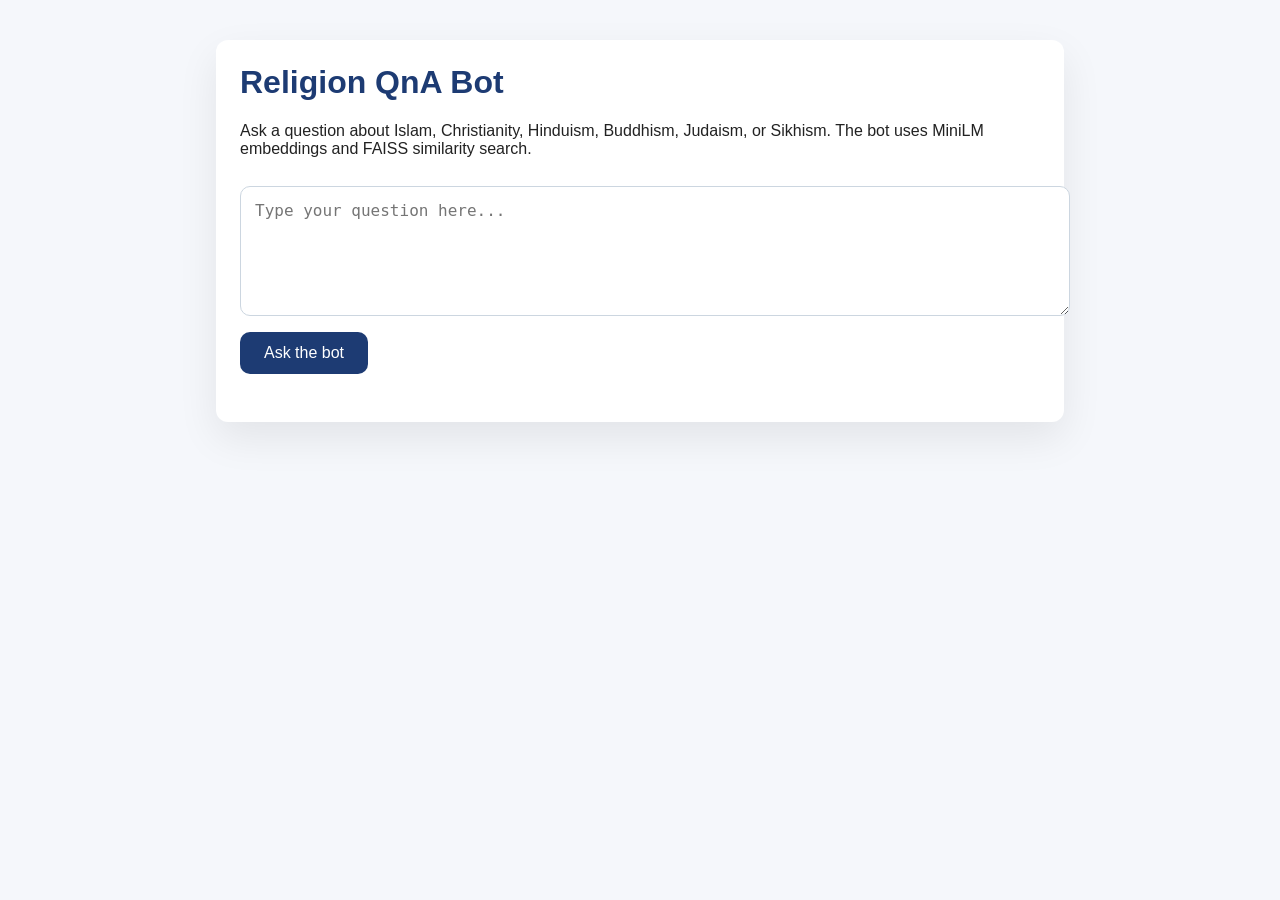
<file: TASK 12/templates/index.html>
<!DOCTYPE html>
<html lang="en">
<head>
  <meta charset="UTF-8" />
  <meta name="viewport" content="width=device-width, initial-scale=1.0" />
  <title>Religion QnA Bot</title>
  <style>
    body { font-family: Arial, sans-serif; background: #f5f7fb; color: #222; margin: 0; padding: 0; }
    .container { max-width: 800px; margin: 40px auto; padding: 24px; background: #fff; border-radius: 12px; box-shadow: 0 16px 40px rgba(0,0,0,0.08); }
    h1 { margin-top: 0; color: #1d3b73; }
    textarea { width: 100%; min-height: 100px; padding: 14px; margin-top: 12px; border-radius: 10px; border: 1px solid #ccd6e0; resize: vertical; font-size: 16px; }
    button { margin-top: 12px; padding: 12px 24px; border: none; border-radius: 10px; background: #1d3b73; color: white; font-size: 16px; cursor: pointer; }
    button:hover { background: #17315d; }
    .results { margin-top: 24px; }
    .result-card { border: 1px solid #e1e8f0; border-radius: 12px; padding: 16px; margin-bottom: 16px; background: #f9fbff; }
    .result-card strong { display: block; margin-bottom: 8px; }
    .score { color: #555; font-size: 14px; }
  </style>
</head>
<body>
  <div class="container">
    <h1>Religion QnA Bot</h1>
    <p>Ask a question about Islam, Christianity, Hinduism, Buddhism, Judaism, or Sikhism. The bot uses MiniLM embeddings and FAISS similarity search.</p>
    <textarea id="query" placeholder="Type your question here..."></textarea>
    <button id="askBtn">Ask the bot</button>
    <div class="results" id="results"></div>
  </div>

  <script>
    document.getElementById('askBtn').addEventListener('click', async () => {
      const query = document.getElementById('query').value.trim();
      const resultsEl = document.getElementById('results');
      resultsEl.innerHTML = '';
      if (!query) {
        resultsEl.innerHTML = '<p>Please type a question first.</p>';
        return;
      }
      const response = await fetch('/ask', {
        method: 'POST',
        headers: { 'Content-Type': 'application/json' },
        body: JSON.stringify({ query })
      });
      const data = await response.json();
      if (data.error) {
        resultsEl.innerHTML = `<p>${data.error}</p>`;
        return;
      }
      resultsEl.innerHTML = `<p><strong>Query:</strong> ${data.query}</p>`;
      data.results.forEach((result, idx) => {
        const card = document.createElement('div');
        card.className = 'result-card';
        card.innerHTML = `<strong>Answer ${idx + 1}</strong><div>${result.answer}</div><div class='score'>Match score: ${result.score.toFixed(4)}</div>`;
        resultsEl.appendChild(card);
      });
    });
  </script>
</body>
</html>
</file>
